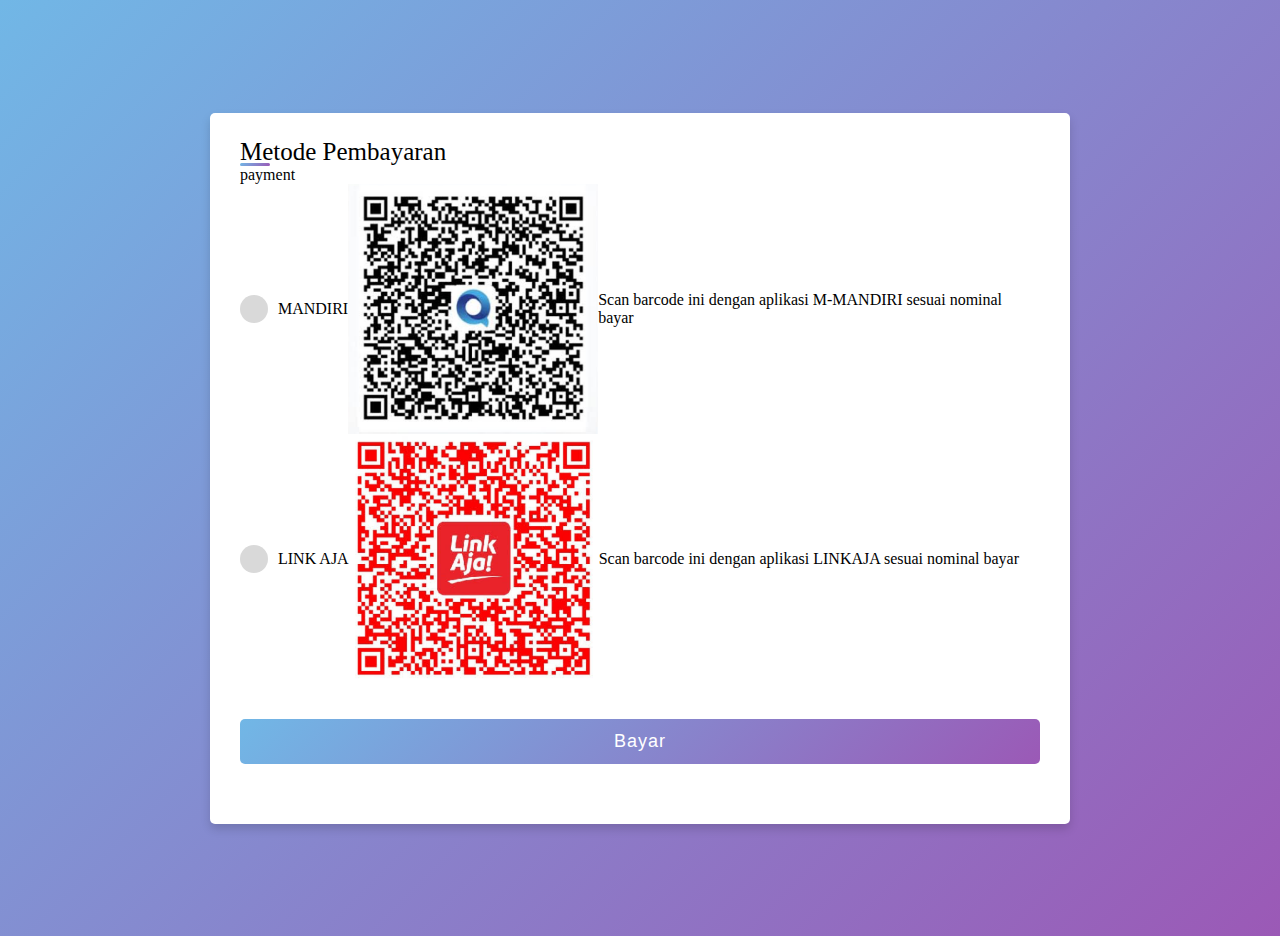
<file: Projek HTML Kost/checkout.html>
<!DOCTYPE html>
<html lang="en" dir="ltr">
  <head>
    <meta charset="UTF-8">
    <title>Homeline - Payment</title>
        <meta name="Description" content="This Website Provides You the Benefits of Booking Homestay">
        <meta name="viewport" content="width=device-width, initial-scale=1.0">
        <meta name="keyword" content="Homestay,Booking Homestay">
        <meta name="author" content="ZADHITA">
        <link rel="stylesheet" href="css/style2.css">
        <link rel="icon" href="image/Logo/logo atas.png">
<body>
  <div class="container">
    <div class="title">Metode Pembayaran</div>
      <form action="#">
        <div class="Payment-details">
          <input type="radio" name="Payment" id="dot-1">
          <input type="radio" name="Payment" id="dot-2">
          <span class="gender-title">payment</span>
          <div class="category">
            <label for="dot-1">
            <span class="dot one"></span>
            <span class="payment">MANDIRI</span>
            <img src="image/bcr.png" height="250" width="250">
            <p>Scan barcode ini dengan aplikasi M-MANDIRI sesuai nominal bayar</p>
          </label>
          <label for="dot-2">
            <span class="dot two"></span>
            <span class="payment">LINK AJA</span>
            <img src="image/bcr1.png" height="250" width="250">
            <p>Scan barcode ini dengan aplikasi LINKAJA sesuai nominal bayar</p>
          </label>
          </div>
        </div>
        <div class="button">
          <input type="submit" onclick="alert('Silahkan Melakukan Pembayaran Dalam 2 Jam')"value="Bayar">
      </form>
    </div>
  </div>

</body>
</html>
</file>
<file: Projek HTML Kost/css/style2.css>
body{
  height: 100vh;
  display: flex;
  justify-content: center;
  align-items: center;
  padding: 10px;
  background: linear-gradient(135deg, #71b7e6, #9b59b6);
}
.footer {
  padding: 20px;
  text-align: center;
  background: skyblue;
  margin-top: 20px;
}
.container{
  max-width: 800px;
  width: 100%;
  background-color: #fff;
  padding: 25px 30px;
  border-radius: 5px;
  box-shadow: 0 5px 10px rgba(0,0,0,0.15);
}
.container .title{
  font-size: 25px;
  font-weight: 500;
  position: relative;
}
.container .title::before{
  content: "";
  position: absolute;
  left: 0;
  bottom: 0;
  height: 3px;
  width: 30px;
  border-radius: 5px;
  background: linear-gradient(135deg, #71b7e6, #9b59b6);
}
 form .gender-details .gender-title{
  font-size: 20px;
  font-weight: 500;
 }
 form .category label{
   display: flex;
   align-items: center;
  
 }
 form .category label .dot{
  height: 18px;
  width: 18px;
  border-radius: 50%;
  margin-right: 10px;
  background: #d9d9d9;
  border: 5px solid transparent;
  transition: all 0.3s ease;
}
 #dot-1:checked ~ .category label .one,
 #dot-2:checked ~ .category label .two{
   background: #9b59b6;
   border-color: #d9d9d9;
 }
 form input[type="radio"]{
   display: none;
 }
 form .button{
   height: 45px;
   margin: 35px 0
 }
 form .button input{
   height: 100%;
   width: 100%;
   border-radius: 5px;
   border: none;
   color: #fff;
   font-size: 18px;
   font-weight: 500;
   letter-spacing: 1px;
   cursor: pointer;
   transition: all 0.3s ease;
   background: linear-gradient(135deg, #71b7e6, #9b59b6);
 }
 form .button input:hover{
  /* transform: scale(0.99); */
  background: linear-gradient(-135deg, #71b7e6, #9b59b6);
  }
 @media(max-width: 584px){
 .container{
  max-width: 100%;
}
form .user-details .input-box{
    margin-bottom: 15px;
    width: 100%;
  }
  form .category{
    width: 100%;
  }
  .content form .user-details{
    max-height: 300px;
    overflow-y: scroll;
  }
  .user-details::-webkit-scrollbar{
    width: 5px;
  }
}
</file>
